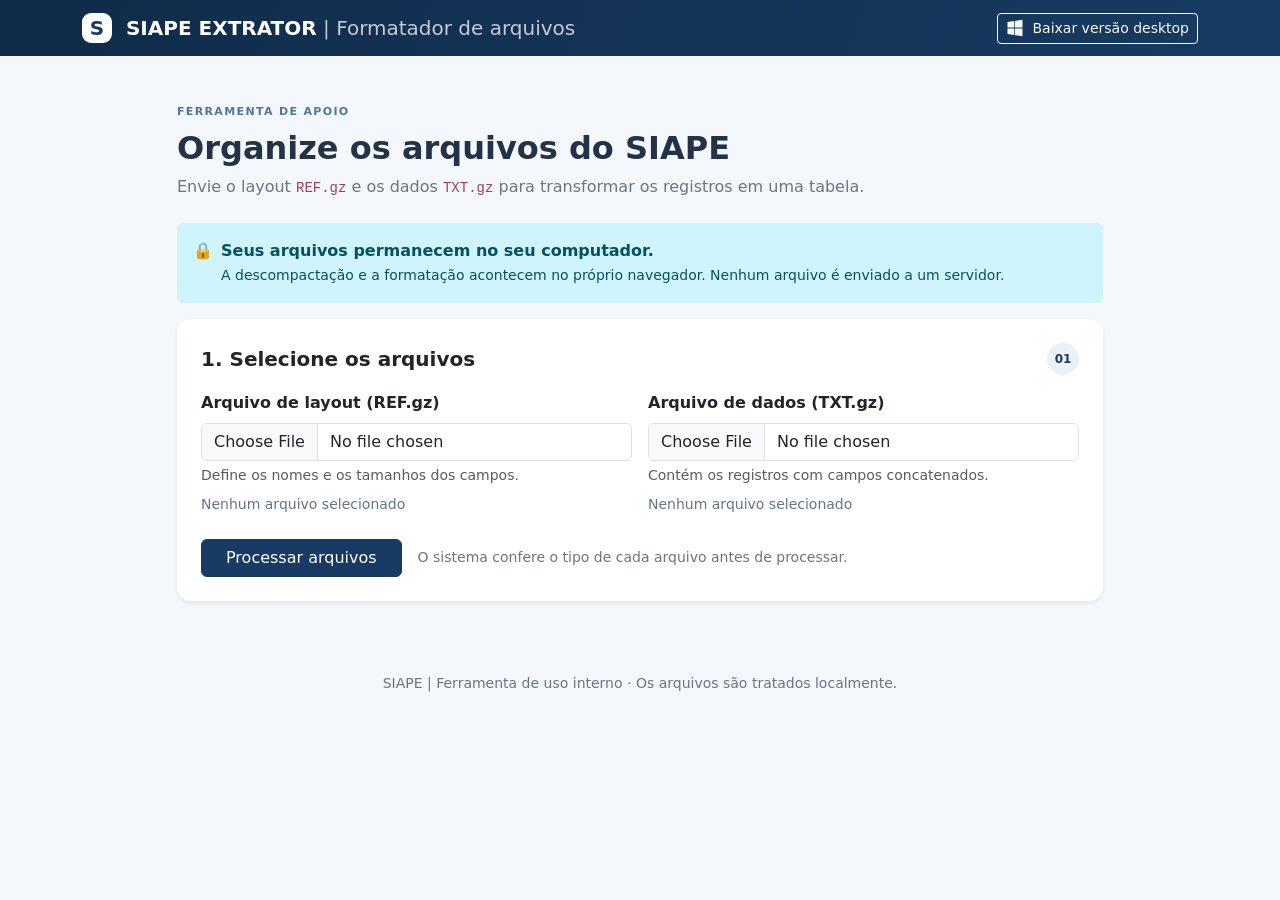
<file: index.html>
<!doctype html>
<html lang="pt-BR">

<head>
  <meta charset="utf-8">
  <meta name="viewport" content="width=device-width, initial-scale=1">
  <meta name="description" content="Ferramenta local para interpretar arquivos REF.gz e TXT.gz do SIAPE.">
  <title>SIAPE | Formatador de arquivos</title>
  <link href="libs/bootstrap/bootstrap.min.css" rel="stylesheet">
  <link href="style/styles.css" rel="stylesheet">
</head>

<body>
  <nav class="navbar navbar-dark app-navbar">
    <div class="container">
      <a class="navbar-brand fw-semibold" href="#">
        <span class="brand-mark">S</span> SIAPE EXTRATOR<span class="fw-normal opacity-75"> | Formatador de arquivos</span>
      </a>
      <!--<span class="navbar-text small d-none d-sm-inline">Processamento local no navegador</span>-->
      <a class="btn btn-outline-light btn-sm d-inline-flex align-items-center gap-2 ms-sm-2"
         href="app_desktop/Formatador%20SIAPE%201.1.2.exe"
         download="Formatador SIAPE 1.1.2.exe"
         aria-label="Baixar aplicativo Formatador SIAPE para Windows">
        <svg xmlns="http://www.w3.org/2000/svg" width="18" height="18" viewBox="0 0 24 24"
             fill="currentColor" aria-hidden="true" focusable="false">
          <path d="M2 4.1 11 2.8v8.5H2V4.1Zm10-1.45L22 1v10.3H12V2.65ZM2 12.7h9v8.5L2 19.9v-7.2Zm10 0h10V23l-10-1.45V12.7Z"/>
        </svg>
        Baixar versão desktop
      </a>
    </div>
  </nav>

  <main class="container py-4 py-lg-5">
    <div class="row justify-content-center">
      <div class="col-xl-10">
        <header class="mb-4">
          <div class="eyebrow mb-2">FERRAMENTA DE APOIO</div>
          <h1 class="h2 fw-bold mb-2">Organize os arquivos do SIAPE</h1>
          <p class="text-secondary mb-0">Envie o layout <code>REF.gz</code> e os dados <code>TXT.gz</code> para
            transformar os registros em uma tabela.</p>
        </header>
          
        <div class="alert alert-info border-0 d-flex gap-2 align-items-start" role="alert">
          <span aria-hidden="true">🔒</span>
          <div><strong>Seus arquivos permanecem no seu computador.</strong><br>
            <span class="small">A descompactação e a formatação acontecem no próprio navegador. Nenhum arquivo é enviado
              a um servidor.</span>
              
          </div>
        </div>

        <section class="card shadow-sm border-0 mb-4" id="uploadCard">
          <div class="card-body p-3 p-md-4">
            <div class="d-flex align-items-center justify-content-between mb-3">
              <h2 class="h5 fw-bold mb-0">1. Selecione os arquivos</h2><button type="button"
                class="btn btn-sm btn-outline-secondary ms-auto d-none" id="toggleUpload" aria-expanded="true"
                aria-controls="uploadBody">Recolher</button>
              <span class="step-number">01</span>
            </div>
            <div id="uploadBody">
              <div class="row g-3">
                <div class="col-md-6">
                  <label for="refFile" class="form-label fw-semibold">Arquivo de layout (REF.gz)</label>
                  <input class="form-control" type="file" id="refFile" accept=".gz,application/gzip">
                  <div class="form-text">Define os nomes e os tamanhos dos campos.</div>
                  <div class="selected-file small mt-2" id="refInfo">Nenhum arquivo selecionado</div>
                </div>
                <div class="col-md-6">
                  <label for="txtFile" class="form-label fw-semibold">Arquivo de dados (TXT.gz)</label>
                  <input class="form-control" type="file" id="txtFile" accept=".gz,application/gzip">
                  <div class="form-text">Contém os registros com campos concatenados.</div>
                  <div class="selected-file small mt-2" id="txtInfo">Nenhum arquivo selecionado</div>
                </div>
              </div>
              <div class="d-flex flex-column flex-sm-row align-items-sm-center gap-3 mt-4">
                <button class="btn btn-primary px-4" id="processBtn" type="button">
                  <span class="btn-label">Processar arquivos</span>
                  <span class="spinner-border spinner-border-sm ms-2 d-none" id="processSpinner"
                    aria-hidden="true"></span>
                </button>
                <span class="small text-secondary" id="processHint">O sistema confere o tipo de cada arquivo antes de
                  processar.</span>
              </div>
              <div class="progress mt-3 d-none" id="progressWrap" role="progressbar" aria-label="Processamento">
                <div class="progress-bar progress-bar-striped progress-bar-animated" id="progressBar" style="width: 0%">
                </div>
              </div>
              
            </div>
          </div>
        </section>

        <div class="alert d-none mt-3 mb-0" id="message" role="alert"></div><br>

        <section class="card shadow-sm border-0 d-none" id="resultsSection">
          <div class="card-body p-3 p-md-4">
            <div class="d-flex flex-column flex-md-row justify-content-between gap-3 mb-3">
              <div>
                <div class="eyebrow mb-1">RESULTADO</div>
                <h2 class="h5 fw-bold mb-1">Dados formatados</h2>
                <div class="small text-secondary" id="resultSummary"></div>
              </div>
              <div class="d-flex gap-2 align-items-start flex-wrap">
                <button class="btn btn-outline-primary btn-sm" id="csvBtn" type="button">Exportar CSV</button>
                <button class="btn btn-success btn-sm" id="xlsxBtn" type="button">Exportar Excel</button>
                <button class="btn btn-primary btn-sm" id="conferenciaBtn" type="button">Conferência
                  SIAPE/POLARE</button>
              </div>
            </div>

            <div class="row g-2 mb-3" id="stats"></div>
            <div class="d-flex flex-column flex-sm-row gap-2 justify-content-between mb-3">
              <input type="search" class="form-control form-control-sm search-input" id="filterInput"
                placeholder="Filtrar linhas da prévia..." aria-label="Filtrar linhas da prévia">
              <span class="small text-secondary align-self-sm-center" id="previewCount"></span>
            </div>
            <div class="table-responsive result-table-wrap">
              <table class="table table-sm table-hover align-middle mb-0" id="resultTable">
                <thead></thead>
                <tbody></tbody>
              </table>
            </div>
            <p class="small text-secondary mt-2 mb-0">A prévia mostra até 100 registros. Os arquivos CSV e Excel incluem
              todos os registros processados.</p>
          </div>
        </section>

        <footer class="text-center text-secondary small mt-4">
          SIAPE | Ferramenta de uso interno · Os arquivos são tratados localmente.
        </footer>
      </div>
    </div>
  </main>

  <script src="libs/bootstrap/bootstrap.bundle.min.js"></script>
  <script src="libs/pako/pako.min.js"></script>
  <script src="libs/sheetjs/xlsx.full.min.js"></script>
  <script src="js/app.js"></script>
  <script src="js/transferencia.js"></script>
</body>

</html>
</file>
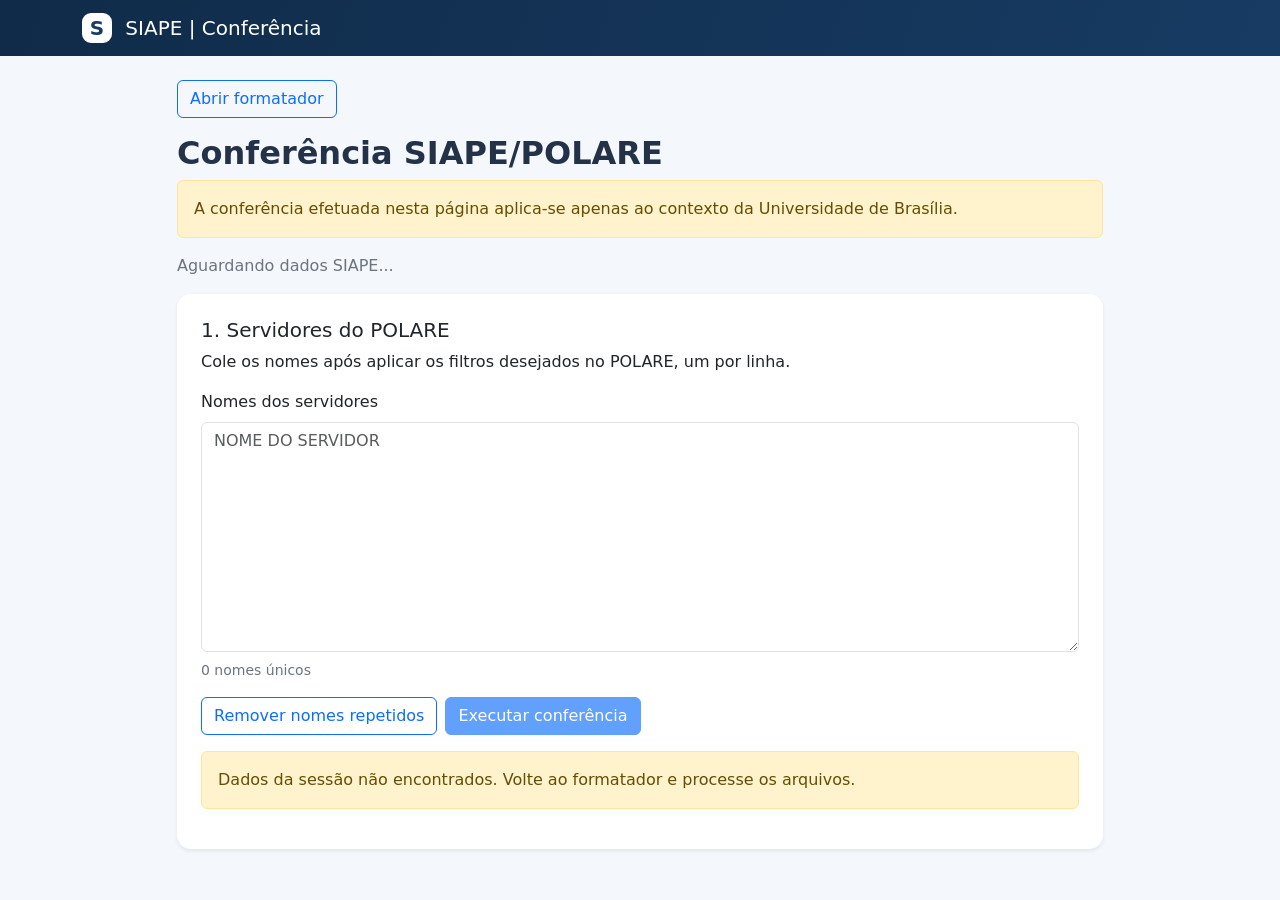
<file: pages/conferencia.html>
<!doctype html>
<html lang="pt-BR">

<head>
    <meta charset="utf-8">
    <meta name="viewport" content="width=device-width, initial-scale=1">
    <title>SIAPE | Conferência POLARE</title>
    <link href="../libs/bootstrap/bootstrap.min.css" rel="stylesheet">
    <link href="../style/styles.css" rel="stylesheet">
</head>

<body>
    <nav class="navbar navbar-dark app-navbar">
        <div class="container"><span class="navbar-brand"><span class="brand-mark">S</span> SIAPE | Conferência</span>
        </div>
    </nav>
    <main class="container py-4">
        <div class="row justify-content-center">
            <div class="col-xl-10">
                <a class="btn btn-outline-primary mb-3" href="../index.html">Abrir formatador</a>
                <h1 class="h2 fw-bold">Conferência SIAPE/POLARE</h1>
                <div class="alert alert-warning">A conferência efetuada nesta página aplica-se apenas ao contexto da
                    Universidade de Brasília.</div>
                <p id="origemDados" class="text-secondary">Aguardando dados SIAPE...</p>
                <section class="card shadow-sm border-0 p-3 p-md-4 mb-4" id="nomesCard">
                    <div class="d-flex align-items-center gap-2 mb-2">
                        <h2 class="h5 mb-0">1. Servidores do POLARE</h2><button type="button" id="toggleNomes"
                            class="btn btn-sm btn-outline-secondary ms-auto d-none" aria-expanded="true"
                            aria-controls="nomesBody">Recolher</button>
                    </div>
                    <div id="nomesBody">
                        <p>Cole os nomes após aplicar os filtros desejados no POLARE, um por linha.</p><label
                            for="nomes" class="form-label">Nomes dos servidores</label><textarea id="nomes"
                            class="form-control" rows="9" placeholder="NOME DO SERVIDOR"></textarea>
                        <p id="nomesCount" class="small text-secondary mt-2" aria-live="polite">0 nomes únicos</p>
                        <div class="d-flex flex-wrap gap-2"><button id="dedupBtn"
                                class="btn btn-outline-primary">Remover nomes repetidos</button><button id="conferirBtn"
                                class="btn btn-primary" disabled>Executar conferência</button></div>
                        <div id="confMessage" role="alert" class="d-none"></div>
                    </div>
                </section>
                <section id="confResults" class="card shadow-sm border-0 p-3 p-md-4 d-none">
                    <h2 class="h5">2. Resultado da conferência</h2>
                    <div id="metricas" class="row g-3 mb-3"></div><button id="exportConf"
                        class="btn btn-success align-self-start mb-3">Exportar Excel consolidado</button><input
                        id="confFilter" class="form-control mb-3" placeholder="Filtrar registros"
                        aria-label="Filtrar registros">
                    <div class="table-responsive result-table-wrap">
                        <table id="confTable" class="table table-sm table-hover mb-0"></table>
                    </div><small class="mt-2">Prévia de até 100 registros. Exportação completa.</small>
                </section>
            </div>
        </div>
    </main>
    <script src="../libs/bootstrap/bootstrap.bundle.min.js"></script>
    <script src="../libs/sheetjs/xlsx.full.min.js"></script>
    <script src="../dados_auxiliares/bases.js"></script>
    <script src="../js/conferencia-core.js"></script>
    <script src="../js/conferencia.js"></script>
</body>

</html>
</file>
<file: style/styles.css>
:root {
  --app-blue: #173b63;
  --app-blue-dark: #102b49;
  --app-bg: #f4f7fb;
}
body { background: var(--app-bg); color: #243247; min-height: 100vh; }
.app-navbar { background: linear-gradient(110deg, var(--app-blue-dark), var(--app-blue)); }
.brand-mark {
  display: inline-grid; place-items: center; width: 30px; height: 30px;
  margin-right: 7px; border-radius: 9px; color: var(--app-blue);
  background: #fff; font-weight: 800;
}
.card { border-radius: 14px; }
.eyebrow { color: #52769b; font-size: .69rem; font-weight: 800; letter-spacing: .12em; }
.step-number {
  display: grid; place-items: center; width: 32px; height: 32px;
  border-radius: 50%; background: #eaf1f8; color: var(--app-blue);
  font-size: .75rem; font-weight: 800;
}
.selected-file { color: #64748b; overflow-wrap: anywhere; }
.btn-primary { background: var(--app-blue); border-color: var(--app-blue); }
.btn-primary:hover { background: var(--app-blue-dark); border-color: var(--app-blue-dark); }
.search-input { max-width: 320px; }
.result-table-wrap { max-height: 560px; border: 1px solid #e5eaf0; border-radius: 9px; }
.result-table-wrap thead { position: sticky; top: 0; z-index: 1; }
.result-table-wrap th { background: #edf3f8; color: #294563; white-space: nowrap; }
.result-table-wrap td { white-space: nowrap; max-width: 280px; overflow: hidden; text-overflow: ellipsis; }
.stat-card { background: #f5f8fb; border: 1px solid #e7edf3; border-radius: 10px; padding: 12px 14px; }
.stat-value { font-size: 1.15rem; font-weight: 750; color: var(--app-blue); }
.stat-label { font-size: .75rem; color: #64748b; }
code { color: #a33c63; }
@media (max-width: 575.98px) {
  main.container { padding-left: 14px; padding-right: 14px; }
  .search-input { max-width: none; }
}

/* Confinar tabelas largas ao card, inclusive em flex/grid Bootstrap. */
main.container, main .row > *, .card, .card-body { min-width: 0; }
.card { max-width: 100%; }
.result-table-wrap { display:block; width:100%; max-width:100%; min-width:0; overflow:auto; max-height:560px; }
.result-table-wrap table { width:max-content; min-width:100%; margin-bottom:0; }
.result-table-wrap th, .result-table-wrap td { white-space:nowrap; }

/* Limita as tabelas largas à largura do card. */
.card, .card-body, .row > [class*="col-"] { min-width: 0; }
.result-table-wrap { display: block; width: 100%; max-width: 100%; overflow: auto; }
.result-table-wrap table { width: max-content; min-width: 100%; }
</file>
